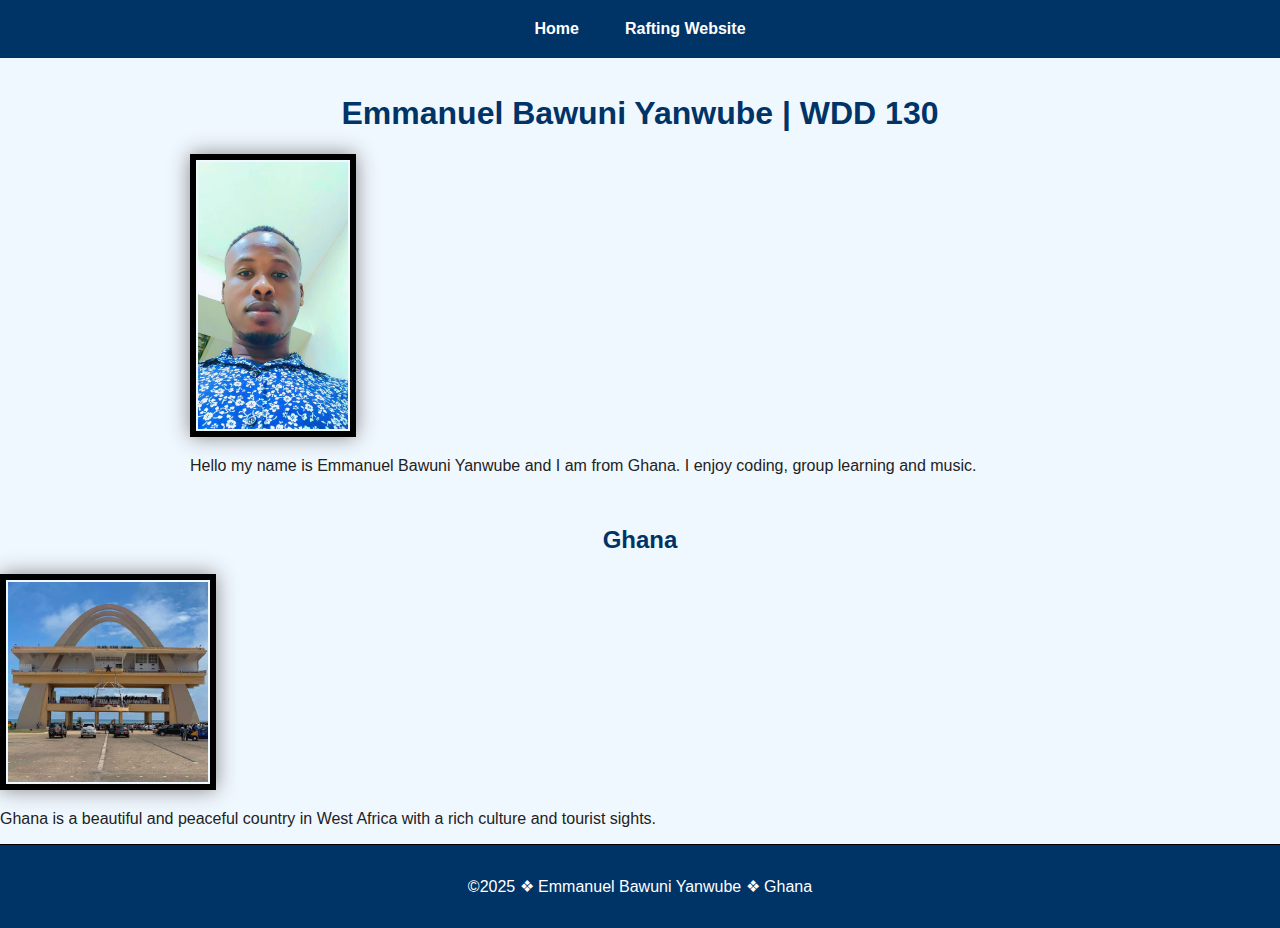
<file: index.html>
<!DOCTYPE html>
<html lang="en-US">

<head>
    <meta charset="utf-8">
    <meta name="viewport" content="width=device-width, initial-scale=1.0">
    <title>Emmanuel Bawuni Yanwube | WDD 130</title>
    <meta name="description" content="This page  created for WDD130 Assignments">
    <meta name="author" content="Emmanuel Bawuni Yanwube">

    <link rel="stylesheet" href="styles/styles.css">
</head>

<body>
    <header>
        <nav>
            <a href="#">Home</a>
            <a href="wwr/">Rafting Website</a>
        </nav>
    </header>
    <main>
        <h1>Emmanuel Bawuni Yanwube | WDD 130</h1>
        <img src="images/profile.jpg" alt="Emmanuel Bawuni Yanwube" width="200">
        <p>Hello my name is Emmanuel Bawuni Yanwube and I am from Ghana. I enjoy coding, group learning and music.</p> 
    </main>
    <aside>
        <h2>Ghana</h2>
        <img src="images/Ghana.jpg" alt="Ghana Independence Square">
        <p>Ghana is a beautiful and peaceful country in West Africa with a rich culture and tourist sights.  </p>
    </aside>
    <footer>
        <p>&copy;2025 &#10070; Emmanuel Bawuni Yanwube &#10070; Ghana </p>
    </footer>
</body>

</html>
</file>
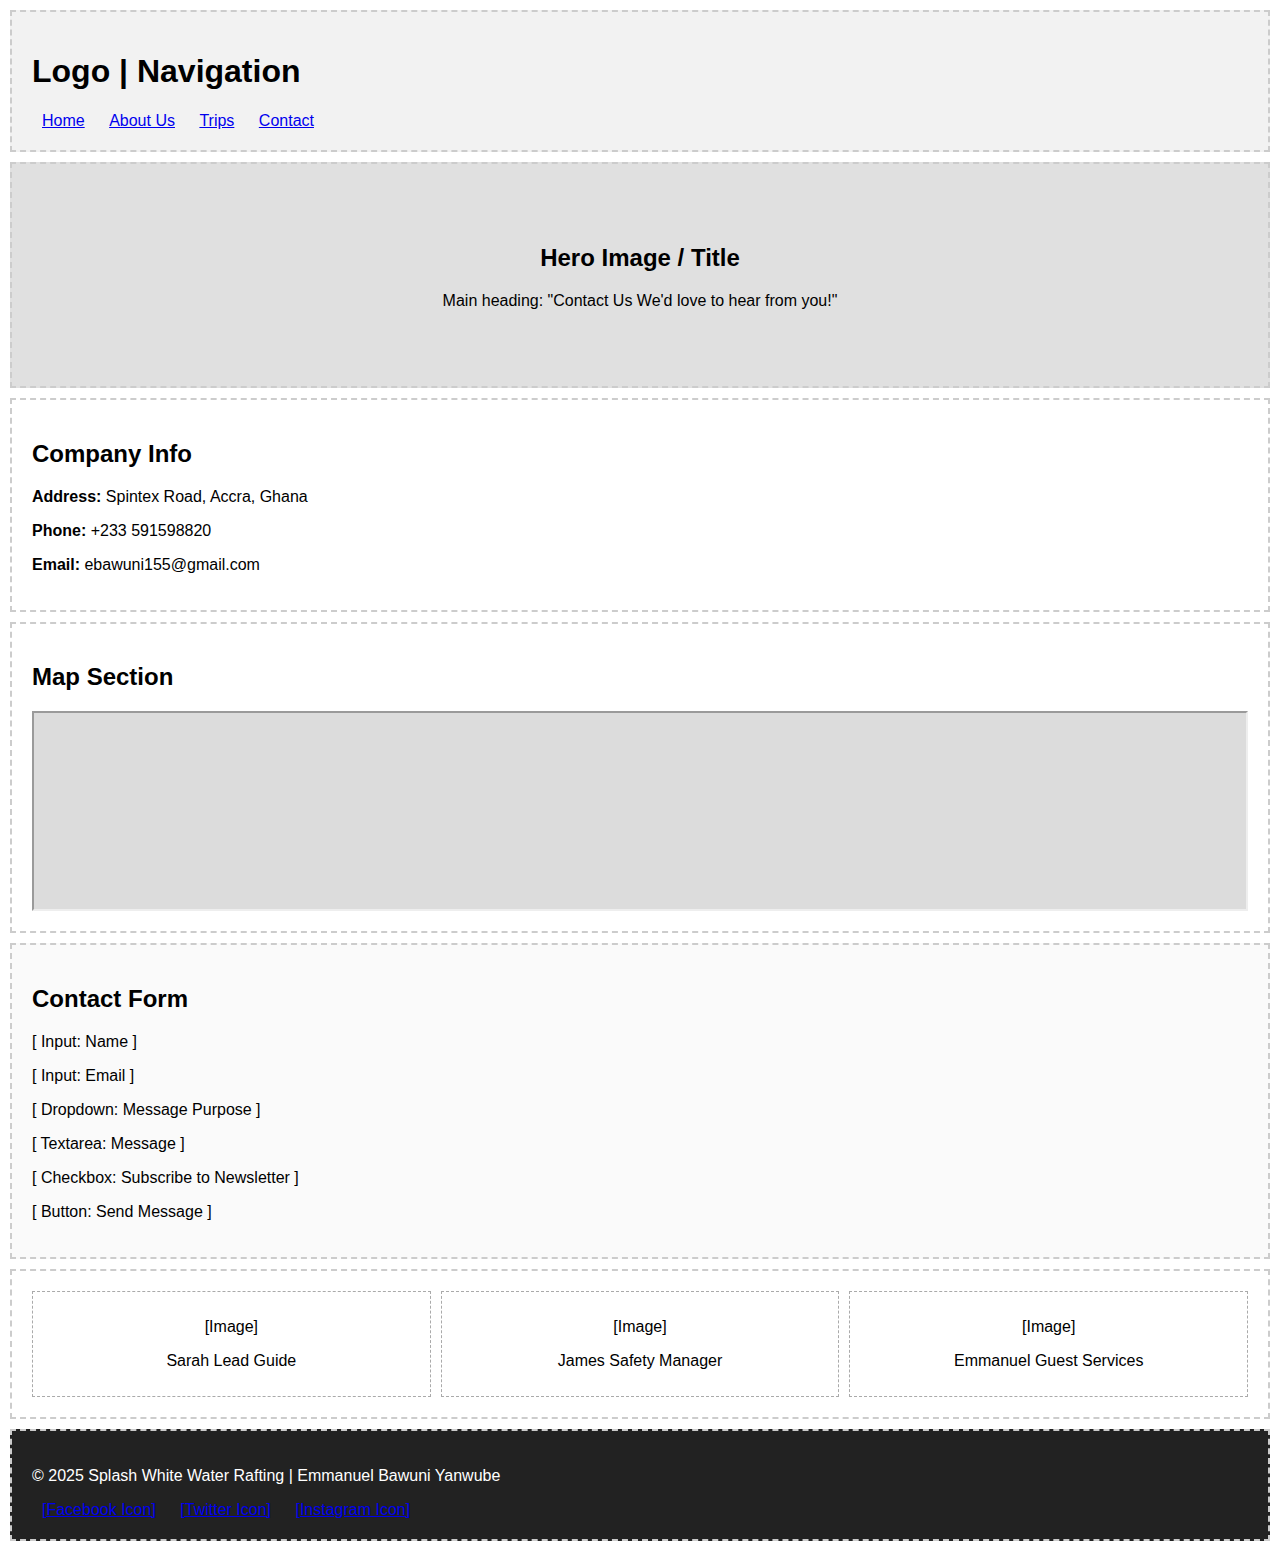
<file: week03/wireframe.html>
<!DOCTYPE html>
<html lang="en">

<head>
    <meta charset="UTF-8">
    <title>Wireframe - Contact Us</title>
    <style>
        * {
            box-sizing: border-box;
        }

        body {
            font-family: Arial, sans-serif;
            margin: 0;
            padding: 0;
        }

        header,
        footer,
        section,
        .hero,
        .form-group,
        .team {
            border: 2px dashed #ccc;
            margin: 10px;
            padding: 20px;
        }

        header {
            background: #f2f2f2;
        }

        nav a {
            margin: 0 10px;
        }

        .hero {
            background-color: #e0e0e0;
            text-align: center;
            padding: 60px 20px;
        }

        .form-group {
            background-color: #fafafa;
        }

        iframe {
            width: 100%;
            height: 200px;
            background-color: #dcdcdc;
            display: block;
        }

        .team {
            display: flex;
            justify-content: space-between;
            gap: 10px;
        }

        .employee {
            flex: 1;
            border: 1px dashed #aaa;
            padding: 10px;
            text-align: center;
        }

        footer {
            background: #222;
            color: white;
        }

        .socialmedia a {
            margin-right: 10px;
        }
    </style>
</head>

<body>

    <header>
        <h1>Logo | Navigation</h1>
        <nav>
            <a href="#">Home</a>
            <a href="#">About Us</a>
            <a href="#">Trips</a>
            <a href="#">Contact</a>
        </nav>
    </header>

    <div class="hero">
        <h2>Hero Image / Title</h2>
        <p>Main heading: "Contact Us  We'd love to hear from you!"</p>
    </div>

    <section>
        <h2>Company Info</h2>
        <p><strong>Address:</strong> Spintex Road, Accra, Ghana</p>
        <p><strong>Phone:</strong> +233 591598820</p>
        <p><strong>Email:</strong> ebawuni155@gmail.com</p>
    </section>

    <section>
        <h2>Map Section</h2>
        <iframe title="Google Map Placeholder"></iframe>
    </section>

    <section class="form-group">
        <h2>Contact Form</h2>
        <p>[ Input: Name ]</p>
        <p>[ Input: Email ]</p>
        <p>[ Dropdown: Message Purpose ]</p>
        <p>[ Textarea: Message ]</p>
        <p>[ Checkbox: Subscribe to Newsletter ]</p>
        <p>[ Button: Send Message ]</p>
    </section>

    <section class="team">
        <div class="employee">
            <p>[Image]</p>
            <p>Sarah Lead Guide</p>
        </div>
        <div class="employee">
            <p>[Image]</p>
            <p>James  Safety Manager</p>
        </div>
        <div class="employee">
            <p>[Image]</p>
            <p>Emmanuel  Guest Services</p>
        </div>
    </section>

    <footer>
        <p>&copy; 2025 Splash White Water Rafting | Emmanuel Bawuni Yanwube</p>
        <nav class="socialmedia">
            <a href="#">[Facebook Icon]</a>
            <a href="#">[Twitter Icon]</a>
            <a href="#">[Instagram Icon]</a>
        </nav>
    </footer>

</body>

</html>
</file>
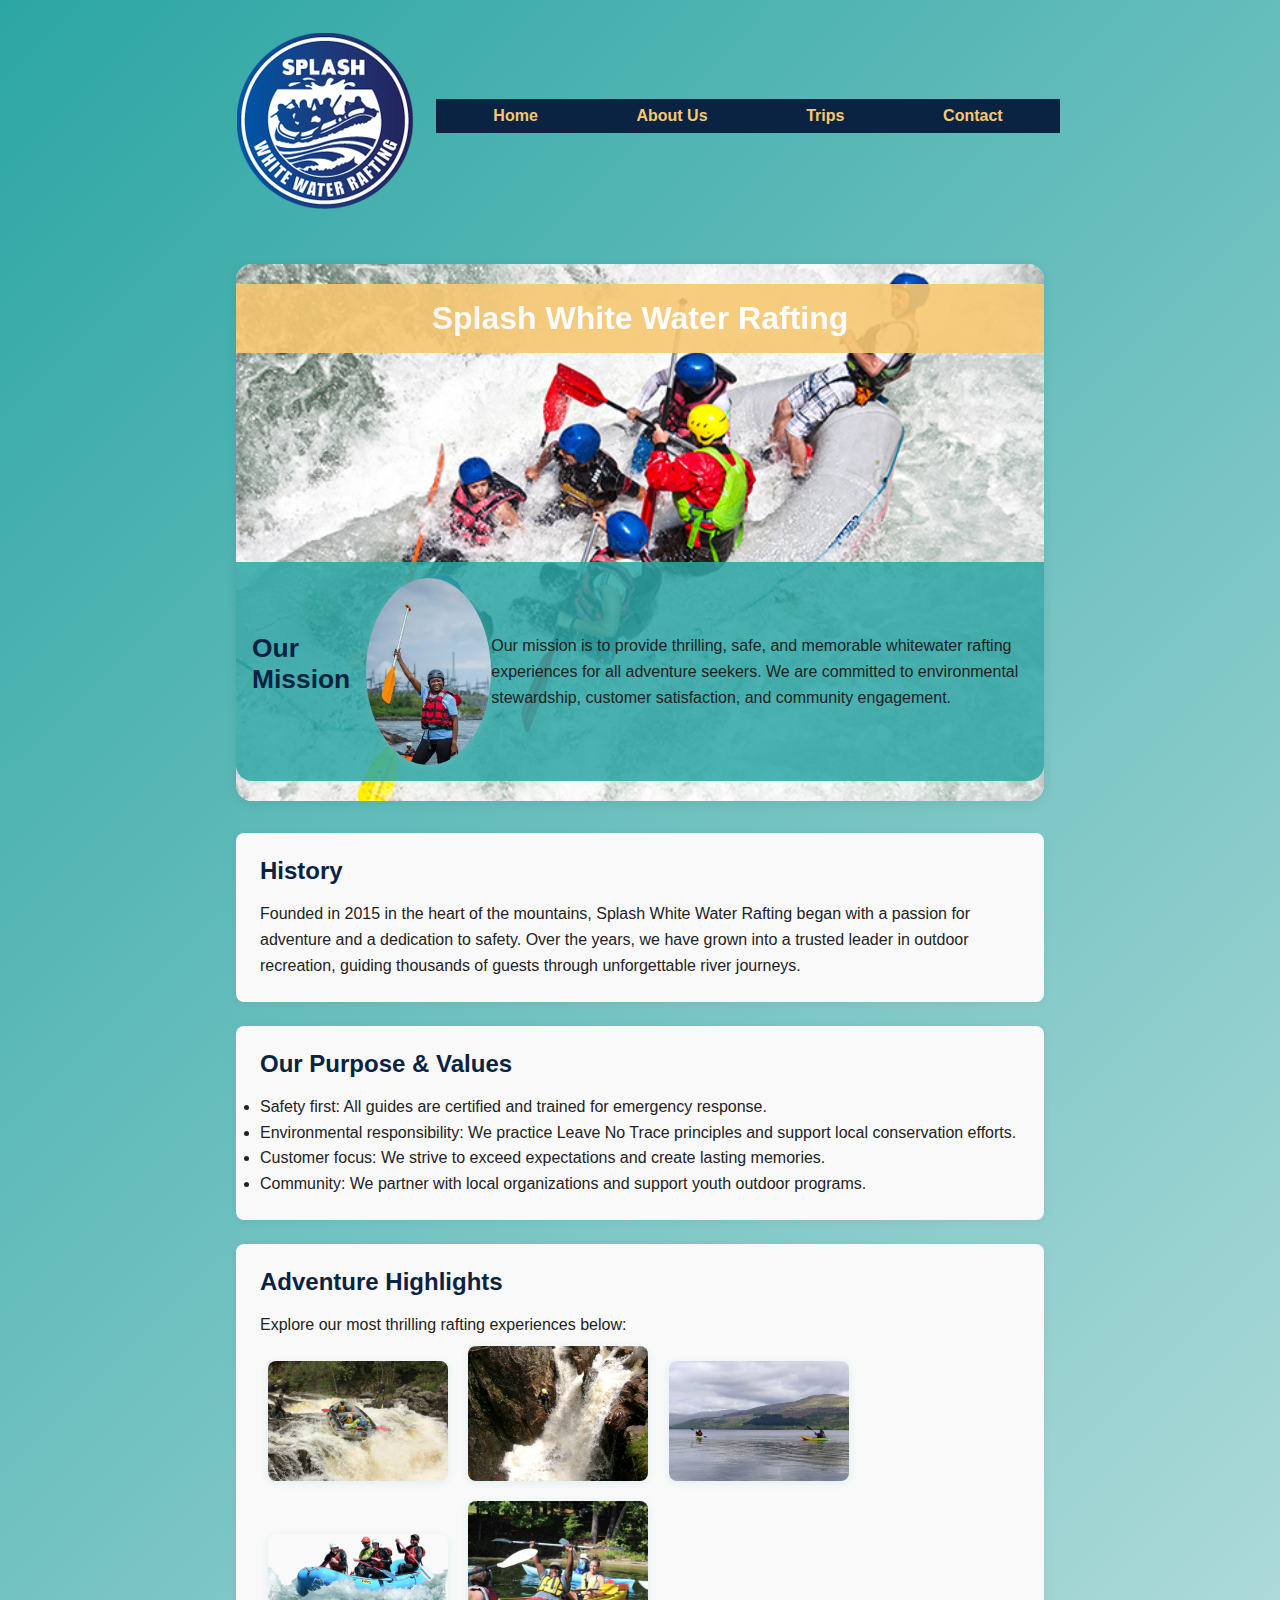
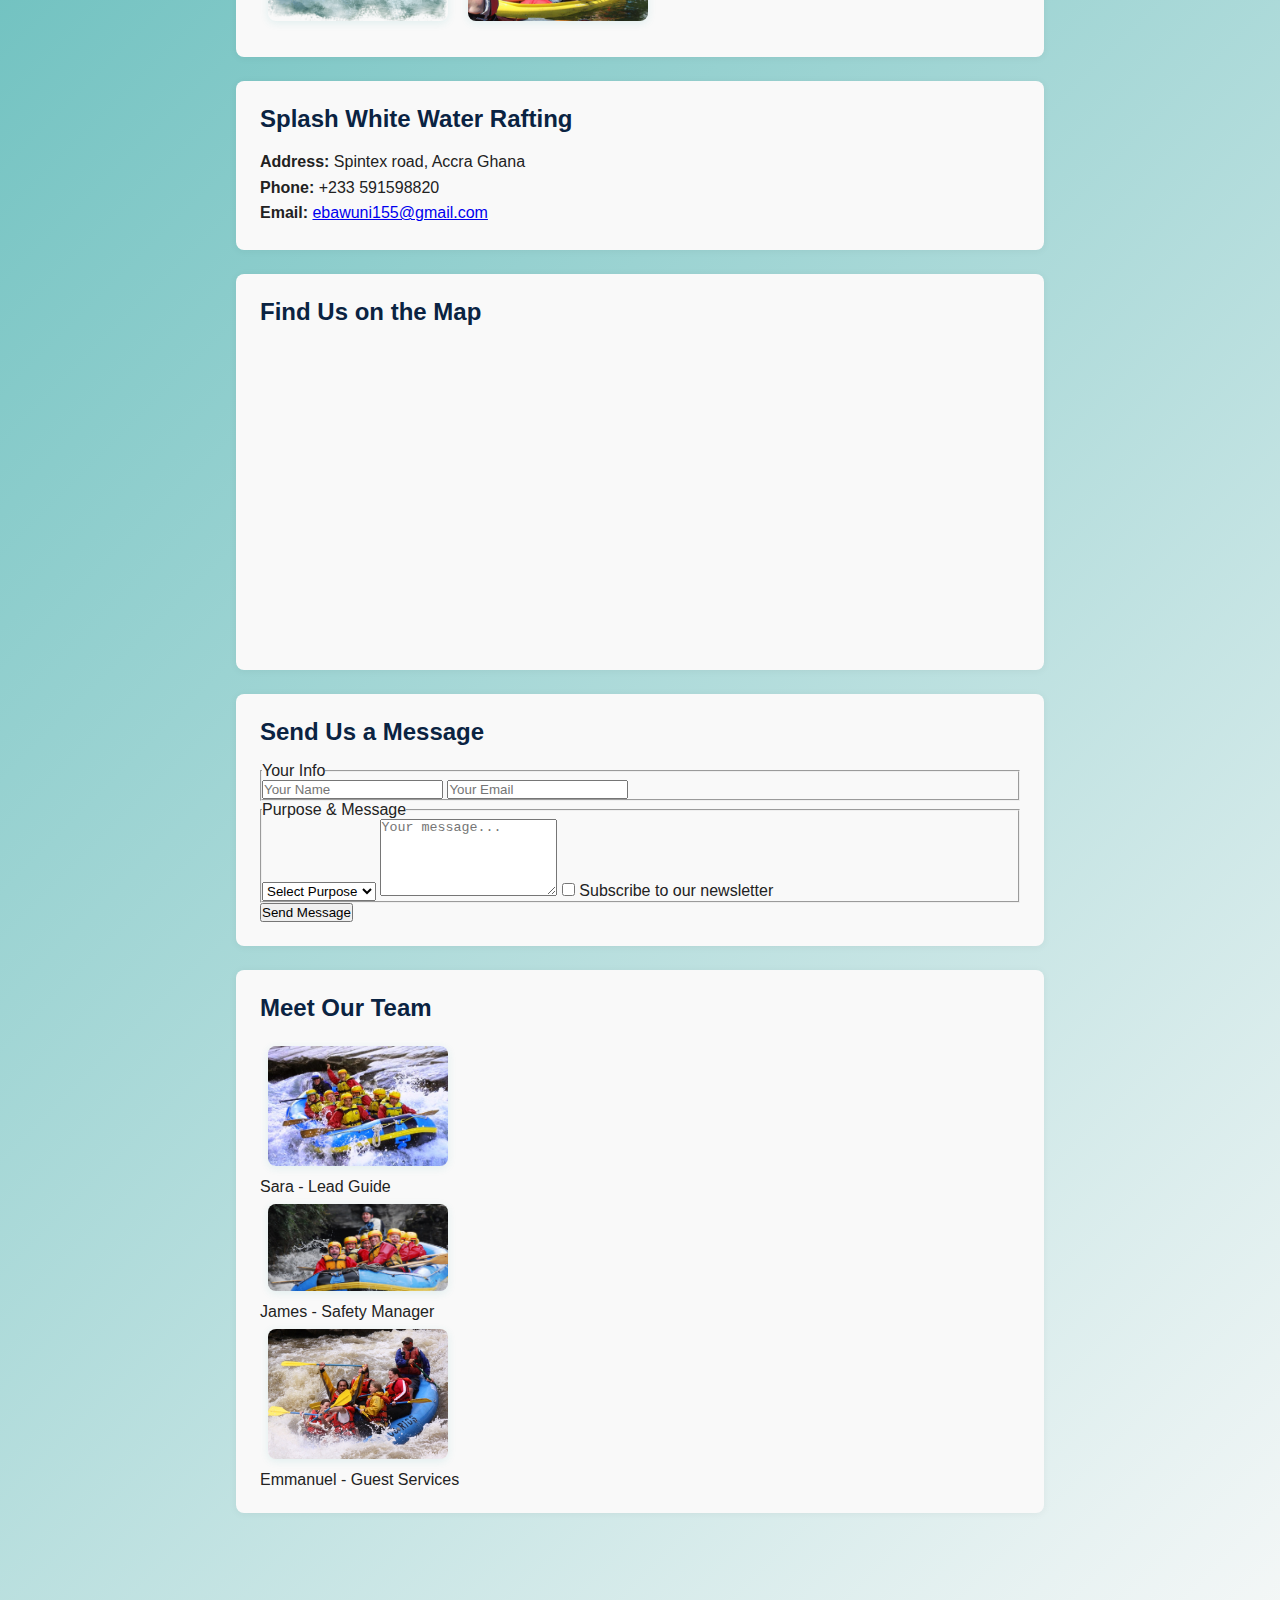
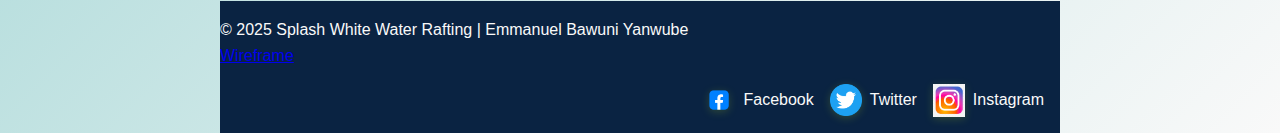
<file: wwr/contact.html>
<!DOCTYPE html>
<html lang="en">

<head>
    <meta charset="UTF-8">
    <meta name="description"
        content="Contact Splash White Water Rafting - Get in touch for bookings, inquiries, and support.">
    <meta name="author" content="Emmanuel Bawuni Yanwube">
    <meta name="viewport" content="width=device-width, initial-scale=1.0">
    <title>Contact Us - Splash White Water Rafting</title>
    <link rel="stylesheet" href="styles/rafting.css">
</head>

<body>
    <header>
        <img src="images/z-splash.png" alt="Rafting Company Logo">
        <nav>
            <a href="index.html">Home</a>
            <a href="about.html">About Us</a>
            <a href="trips.html">Trips</a>
            <a href="contact.html">Contact</a>
        </nav>
    </header>

    <main>
        <div class="hero">
            <img src="images/rafting42_600.jpg" alt="Rafting Adventure">
            <h1>Splash White Water Rafting</h1>
            <article>
                <h2>Our Mission</h2>
                <img src="images/claint.webp" alt="Happy Client">
                <p>Our mission is to provide thrilling, safe, and memorable whitewater rafting experiences for all
                    adventure seekers. We are committed to environmental stewardship, customer satisfaction, and
                    community engagement.</p>
            </article>
        </div>

        <section>
            <h2>History</h2>
            <p>Founded in 2015 in the heart of the mountains, Splash White Water Rafting began with a passion for
                adventure and a dedication to safety. Over the years, we have grown into a trusted leader in outdoor
                recreation, guiding thousands of guests through unforgettable river journeys.</p>
        </section>

        <section>
            <h2>Our Purpose & Values</h2>
            <ul>
                <li>Safety first: All guides are certified and trained for emergency response.</li>
                <li>Environmental responsibility: We practice Leave No Trace principles and support local conservation
                    efforts.</li>
                <li>Customer focus: We strive to exceed expectations and create lasting memories.</li>
                <li>Community: We partner with local organizations and support youth outdoor programs.</li>
            </ul>
        </section>

        <section>
            <h2>Adventure Highlights</h2>
            <p>Explore our most thrilling rafting experiences below:</p>
            <img src="images/raft1.JPG" alt="Rafting Adventure 1">
            <img src="images/raft2.jpg" alt="Rafting Adventure 2">
            <img src="images/raft3.jpg" alt="Rafting Adventure 3">
            <img src="images/raft4.png" alt="Rafting Adventure 4">
            <img src="images/Corey.jpg" alt="Rafting Adventure 5">
        </section>

        <!-- Required Additions for Contact Page -->
        <section class="contact-info">
            <h2> Splash White Water Rafting</h2>
            <p><strong>Address:</strong> Spintex road, Accra Ghana</p>
            <p><strong>Phone:</strong> +233 591598820</p>
            <p><strong>Email:</strong> <a href="ebawuni155@gmail.com">ebawuni155@gmail.com</a></p>
        </section>

        <section>
            <h2>Find Us on the Map</h2>
            <iframe
                src="https://www.google.com/maps/embed?pb=!1m18!1m12!1m3!1d3153.0192640498745!2d-122.40136048469172!3d37.787993979756834!2m3!1f0!2f0!3f0!3m2!1i1024!2i768!4f13.1!3m3!1m2!1s0x80858064b8194b5d%3A0x2c6e0e2d624dc7d0!2sWhitewater%20Rafting%20Adventures!5e0!3m2!1sen!2sus!4v1680000000000"
                style=" width:100%; height:300px; border:0;" allowfullscreen="" loading="lazy"
                referrerpolicy="no-referrer-when-downgrade">
            </iframe>
        </section>

        <section class="contact-form">
            <h2>Send Us a Message</h2>
            <form>
                <fieldset>
                    <legend>Your Info</legend>
                    <input type="text" name="name" placeholder="Your Name" required>
                    <input type="email" name="email" placeholder="Your Email" required>
                </fieldset>

                <fieldset>
                    <legend>Purpose & Message</legend>
                    <select name="purpose" required>
                        <option value="">Select Purpose</option>
                        <option value="booking">Booking Inquiry</option>
                        <option value="support">Support</option>
                        <option value="feedback">Feedback</option>
                        <option value="other">Other</option>
                    </select>
                    <textarea name="message" rows="5" placeholder="Your message..." required></textarea>
                    <label>
                        <input type="checkbox" name="newsletter">
                        Subscribe to our newsletter
                    </label>
                </fieldset>

                <button type="submit">Send Message</button>
            </form>
        </section>

        <section class="team">
            <h2>Meet Our Team</h2>
            <div class="employee-gallery">
                <figure>
                    <img src="images/custormer1.jpg" alt="Sarah Lead Guide">
                    <figcaption>Sara -  Lead Guide</figcaption>
                </figure>
                <figure>
                    <img src="images/custormer2.avif" alt="James Safety Manager">
                    <figcaption>James - Safety Manager</figcaption>
                </figure>
                <figure>
                    <img src="images/custormer3.jpg" alt="LindaGuest Services">
                    <figcaption>Emmanuel - Guest Services</figcaption>
                </figure>
            </div>
        </section>
    </main>

    <footer>
        <p>&copy; 2025 Splash White Water Rafting | Emmanuel Bawuni Yanwube</p>

    <p><a href="images/wireframe.pdf">Wireframe</a></p>
        <nav class="socialmedia">
            <a href="https://facebook.com" target="_blank">
                <img src="images/facebook-logo-facebook-icon-transparent-free-png.webp" alt="Facebook Logo">
                <span>Facebook</span>
            </a>
            <a href="https://twitter.com" target="_blank">
                <img src="images/twitter-icone.png" alt="Twitter Logo">
                <span>Twitter</span>
            </a>
            <a href="https://instagram.com" target="_blank">
                <img src="images/6a398e2bffd61024b7fa8c6eaf6a4e62.png" alt="Instagram Logo">
                <span>Instagram</span>
            </a>
        </nav>
    </footer>
</body>

</html>
</file>
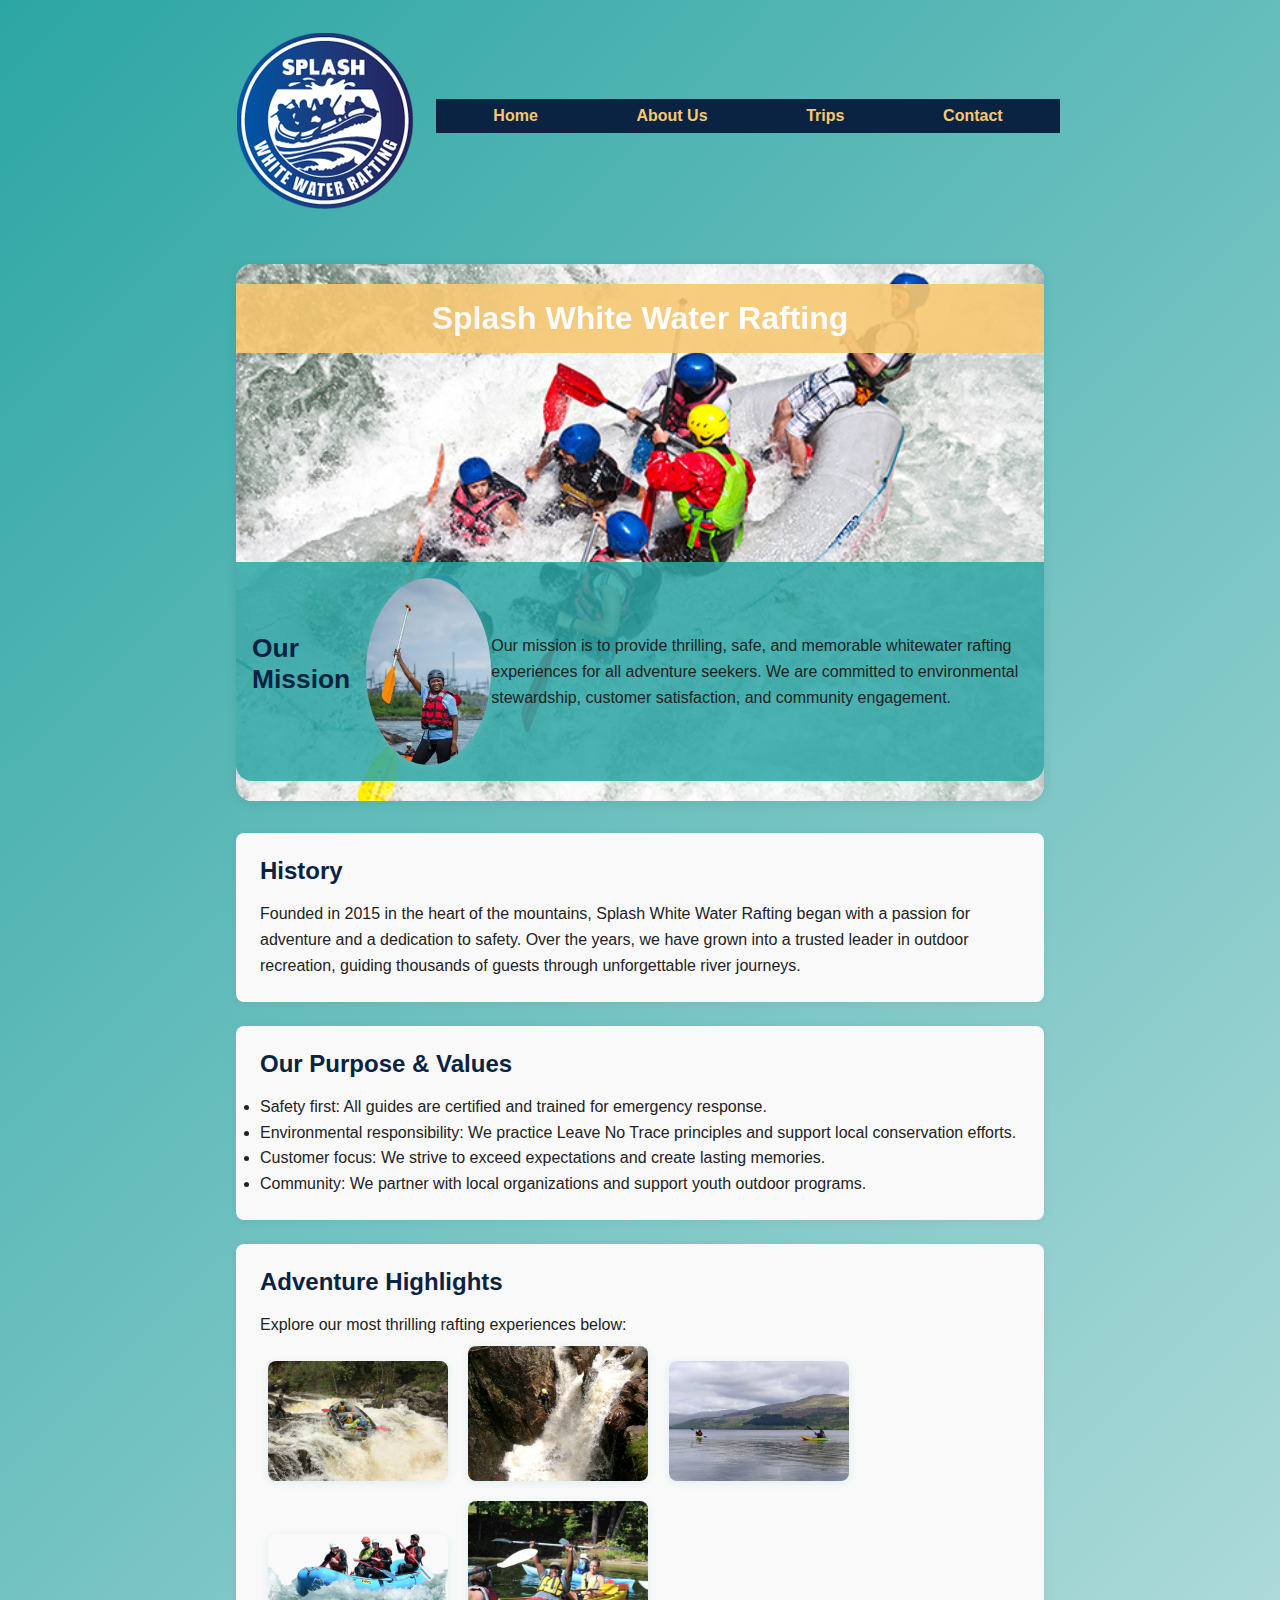
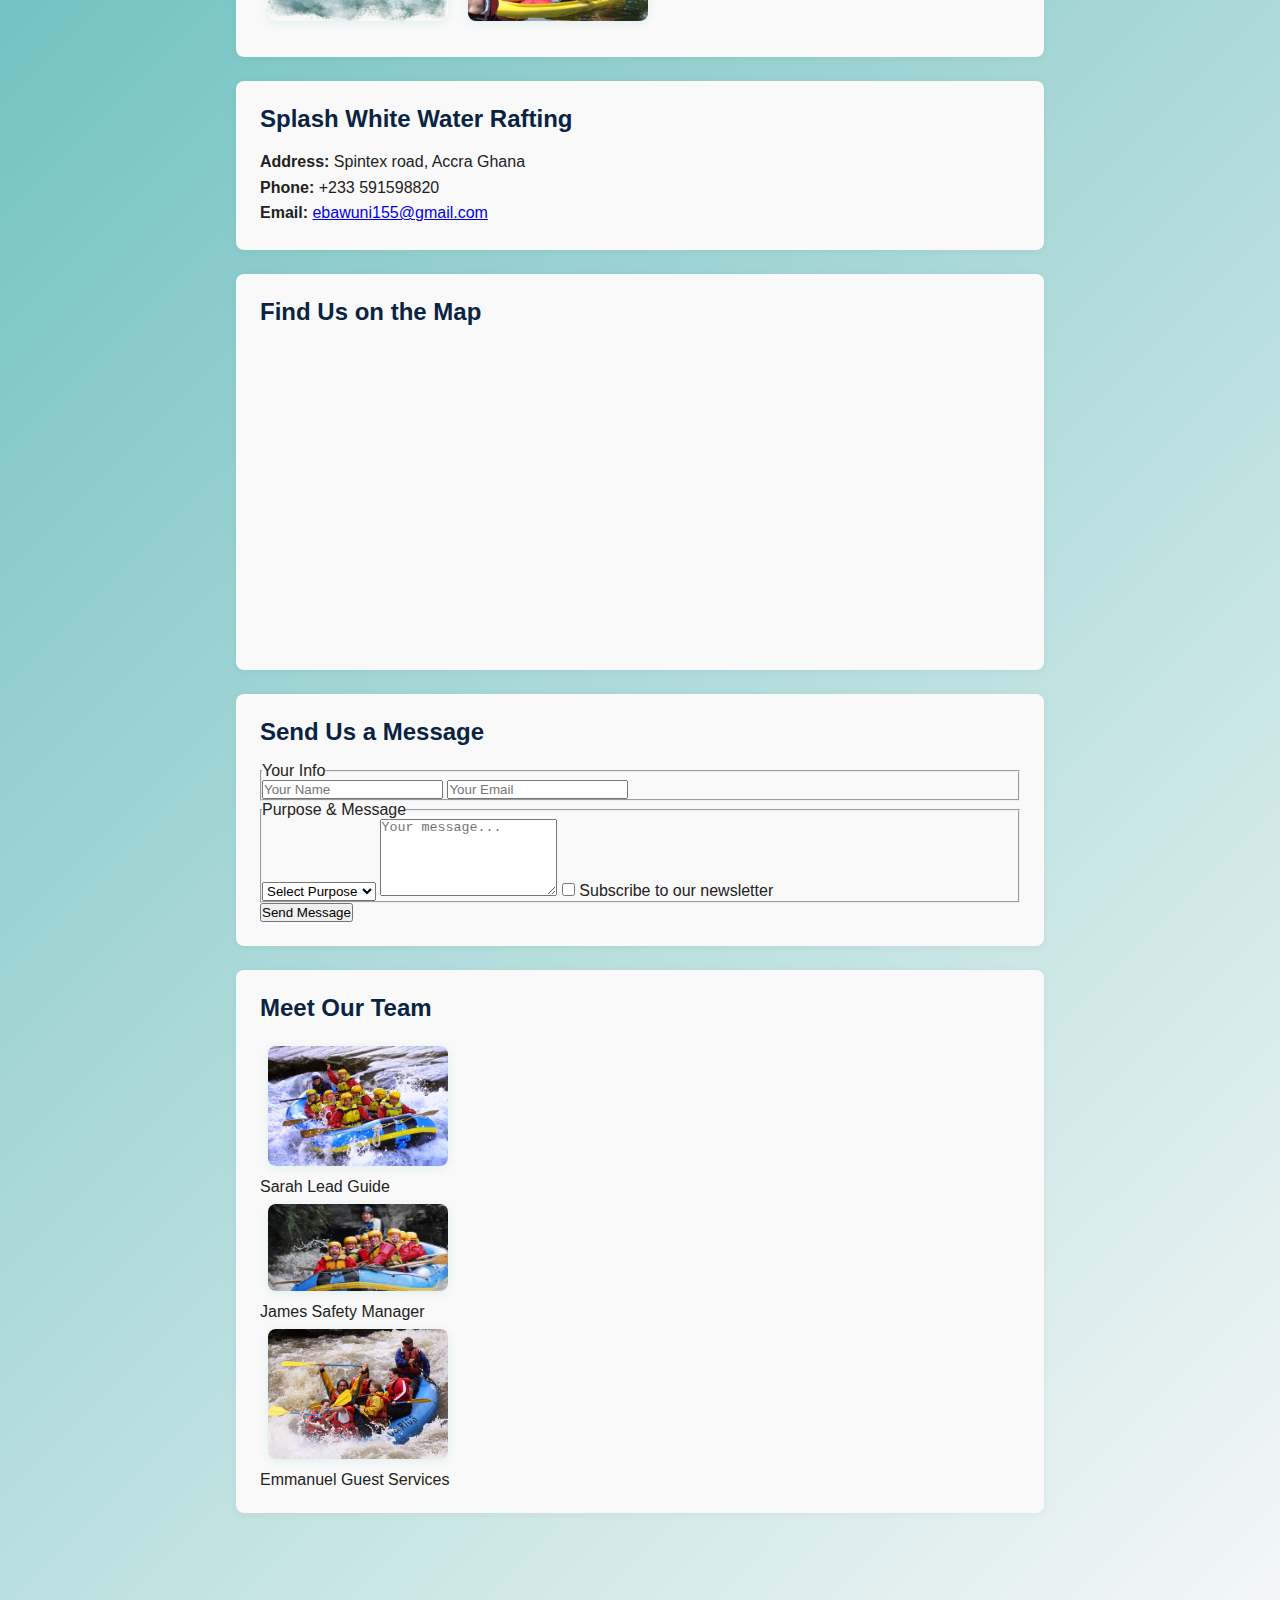
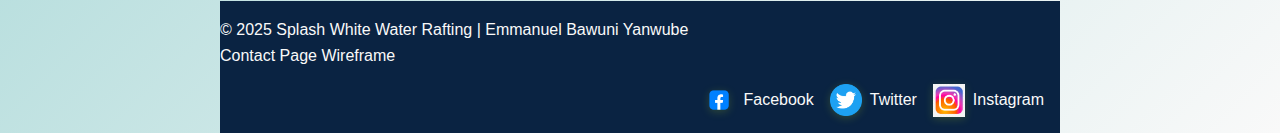
<file: wwr/Contact.html>
<!DOCTYPE html>
<html lang="en">

<head>
    <meta charset="UTF-8">
    <meta name="description"
        content="Contact Splash White Water Rafting - Get in touch for bookings, inquiries, and support.">
    <meta name="author" content="Emmanuel Bawuni Yanwube">
    <meta name="viewport" content="width=device-width, initial-scale=1.0">
    <title>Contact Us - Splash White Water Rafting</title>
    <link rel="stylesheet" href="styles/rafting.css">
</head>

<body>
    <header>
        <img src="images/z-splash.png" alt="Rafting Company Logo">
        <nav>
            <a href="index.html">Home</a>
            <a href="about.html">About Us</a>
            <a href="trips.html">Trips</a>
            <a href="contact.html">Contact</a>
        </nav>
    </header>

    <main>
        <div class="hero">
            <img src="images/rafting42_600.jpg" alt="Rafting Adventure">
            <h1>Splash White Water Rafting</h1>
            <article>
                <h2>Our Mission</h2>
                <img src="images/claint.webp" alt="Happy Client">
                <p>Our mission is to provide thrilling, safe, and memorable whitewater rafting experiences for all
                    adventure seekers. We are committed to environmental stewardship, customer satisfaction, and
                    community engagement.</p>
            </article>
        </div>

        <section>
            <h2>History</h2>
            <p>Founded in 2015 in the heart of the mountains, Splash White Water Rafting began with a passion for
                adventure and a dedication to safety. Over the years, we have grown into a trusted leader in outdoor
                recreation, guiding thousands of guests through unforgettable river journeys.</p>
        </section>

        <section>
            <h2>Our Purpose & Values</h2>
            <ul>
                <li>Safety first: All guides are certified and trained for emergency response.</li>
                <li>Environmental responsibility: We practice Leave No Trace principles and support local conservation
                    efforts.</li>
                <li>Customer focus: We strive to exceed expectations and create lasting memories.</li>
                <li>Community: We partner with local organizations and support youth outdoor programs.</li>
            </ul>
        </section>

        <section>
            <h2>Adventure Highlights</h2>
            <p>Explore our most thrilling rafting experiences below:</p>
            <img src="images/raft1.JPG" alt="Rafting Adventure 1">
            <img src="images/raft2.jpg" alt="Rafting Adventure 2">
            <img src="images/raft3.jpg" alt="Rafting Adventure 3">
            <img src="images/raft4.png" alt="Rafting Adventure 4">
            <img src="images/Corey.jpg" alt="Rafting Adventure 5">
        </section>

        <!-- Required Additions for Contact Page -->
        <section class="contact-info">
            <h2> Splash White Water Rafting</h2>
            <p><strong>Address:</strong> Spintex road, Accra Ghana</p>
            <p><strong>Phone:</strong> +233 591598820</p>
            <p><strong>Email:</strong> <a href="ebawuni155@gmail.com">ebawuni155@gmail.com</a></p>
        </section>

        <section>
            <h2>Find Us on the Map</h2>
            <iframe
                src="https://www.google.com/maps/embed?pb=!1m18!1m12!1m3!1d3153.0192640498745!2d-122.40136048469172!3d37.787993979756834!2m3!1f0!2f0!3f0!3m2!1i1024!2i768!4f13.1!3m3!1m2!1s0x80858064b8194b5d%3A0x2c6e0e2d624dc7d0!2sWhitewater%20Rafting%20Adventures!5e0!3m2!1sen!2sus!4v1680000000000"
                style=" width:100%; height:300px; border:0;" allowfullscreen="" loading="lazy"
                referrerpolicy="no-referrer-when-downgrade">
            </iframe>
        </section>

        <section class="contact-form">
            <h2>Send Us a Message</h2>
            <form>
                <fieldset>
                    <legend>Your Info</legend>
                    <input type="text" name="name" placeholder="Your Name" required>
                    <input type="email" name="email" placeholder="Your Email" required>
                </fieldset>

                <fieldset>
                    <legend>Purpose & Message</legend>
                    <select name="purpose" required>
                        <option value="">Select Purpose</option>
                        <option value="booking">Booking Inquiry</option>
                        <option value="support">Support</option>
                        <option value="feedback">Feedback</option>
                        <option value="other">Other</option>
                    </select>
                    <textarea name="message" rows="5" placeholder="Your message..." required></textarea>
                    <label>
                        <input type="checkbox" name="newsletter">
                        Subscribe to our newsletter
                    </label>
                </fieldset>

                <button type="submit">Send Message</button>
            </form>
        </section>

        <section class="team">
            <h2>Meet Our Team</h2>
            <div class="employee-gallery">
                <figure>
                    <img src="images/custormer1.jpg" alt="Sarah Lead Guide">
                    <figcaption>Sarah Lead Guide</figcaption>
                </figure>
                <figure>
                    <img src="images/custormer2.avif" alt="James Safety Manager">
                    <figcaption>James Safety Manager</figcaption>
                </figure>
                <figure>
                    <img src="images/custormer3.jpg" alt="LindaGuest Services">
                    <figcaption>Emmanuel Guest Services</figcaption>
                </figure>
            </div>
        </section>
    </main>

    <footer>
        <p>&copy; 2025 Splash White Water Rafting | Emmanuel Bawuni Yanwube</p>

        <p><a href="images/wireframe.pdf" target="_blank">
            
        </a> Contact Page Wireframe</a></p>
                
        <nav class="socialmedia">
            <a href="https://facebook.com" target="_blank">
                <img src="images/facebook-logo-facebook-icon-transparent-free-png.webp" alt="Facebook Logo">
                <span>Facebook</span>
            </a>
            <a href="https://twitter.com" target="_blank">
                <img src="images/twitter-icone.png" alt="Twitter Logo">
                <span>Twitter</span>
            </a>
            <a href="https://instagram.com" target="_blank">
                <img src="images/6a398e2bffd61024b7fa8c6eaf6a4e62.png" alt="Instagram Logo">
                <span>Instagram</span>
            </a>
        </nav>
    </footer>
</body>

</html>
</file>
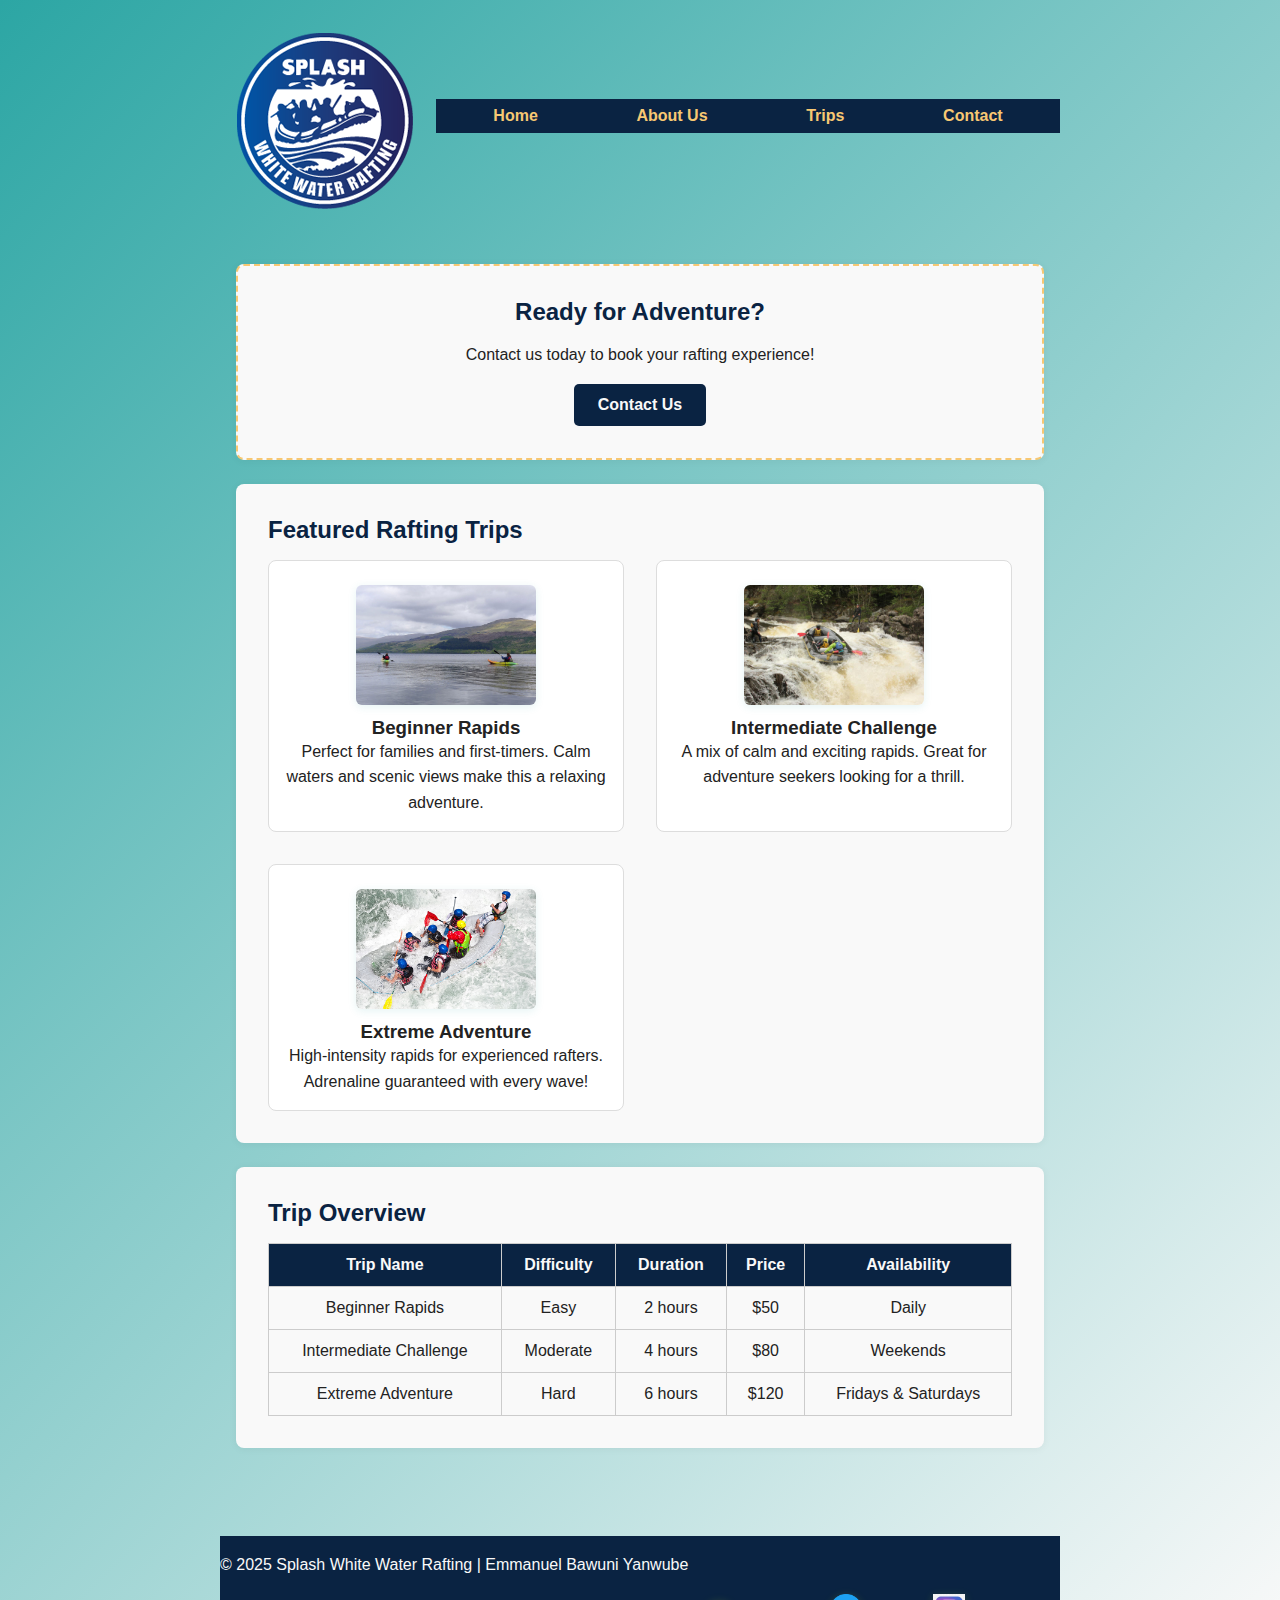
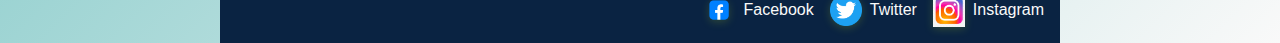
<file: wwr/trips.html>
<!DOCTYPE html>
<html lang="en">

<head>
    <meta charset="UTF-8">
    <meta name="description" content="Explore our exciting white water rafting trips. Book your adventure today!">
    <meta name="author" content="Emmanuel Bawuni Yanwube">
    <meta name="viewport" content="width=device-width, initial-scale=1.0">
    <title>Trips - Splash White Water Rafting</title>
    <link rel="stylesheet" href="styles/rafting.css">
</head>

<body>
    <header>
        <img src="images/z-splash.png" alt="Rafting Company Logo">
        <nav>
            <a href="index.html">Home</a>
            <a href="about.html">About Us</a>
            <a href="trips.html">Trips</a>
            <a href="contact.html">Contact</a>
        </nav>
    </header>

    <main>
        <section class="cta">
            <h2>Ready for Adventure?</h2>
            <p>Contact us today to book your rafting experience!</p>
            <a href="contact.html" class="button">Contact Us</a>
        </section>

        <section class="trip-descriptions">
            <h2>Featured Rafting Trips</h2>
            <div class="trip-grid">
                <div class="trip">
                    <img src="images/raft3.jpg" alt="Beginner Rafting">
                    <h3>Beginner Rapids</h3>
                    <p>Perfect for families and first-timers. Calm waters and scenic views make this a relaxing
                        adventure.</p>
                </div>
                <div class="trip">
                    <img src="images/raft1.JPG" alt="Intermediate Rafting">
                    <h3>Intermediate Challenge</h3>
                    <p>A mix of calm and exciting rapids. Great for adventure seekers looking for a thrill.</p>
                </div>
                <div class="trip">
                    <img src="images/rafting42_600.jpg" alt="Advanced Rafting">
                    <h3>Extreme Adventure</h3>
                    <p>High-intensity rapids for experienced rafters. Adrenaline guaranteed with every wave!</p>
                </div>
            </div>
        </section>

        <section class="trip-table">
            <h2>Trip Overview</h2>
            <table>
                <thead>
                    <tr>
                        <th>Trip Name</th>
                        <th>Difficulty</th>
                        <th>Duration</th>
                        <th>Price</th>
                        <th>Availability</th>
                    </tr>
                </thead>
                <tbody>
                    <tr>
                        <td>Beginner Rapids</td>
                        <td>Easy</td>
                        <td>2 hours</td>
                        <td>$50</td>
                        <td>Daily</td>
                    </tr>
                    <tr>
                        <td>Intermediate Challenge</td>
                        <td>Moderate</td>
                        <td>4 hours</td>
                        <td>$80</td>
                        <td>Weekends</td>
                    </tr>
                    <tr>
                        <td>Extreme Adventure</td>
                        <td>Hard</td>
                        <td>6 hours</td>
                        <td>$120</td>
                        <td>Fridays & Saturdays</td>
                    </tr>
                </tbody>
            </table>
        </section>
    </main>

    <footer>
        <p>&copy; 2025 Splash White Water Rafting | Emmanuel Bawuni Yanwube</p>
        <nav class="socialmedia">
            <a href="https://facebook.com" target="_blank">
                <img src="images/facebook-logo-facebook-icon-transparent-free-png.webp" alt="Facebook Logo">
                <span>Facebook</span>
            </a>
            <a href="https://twitter.com" target="_blank">
                <img src="images/twitter-icone.png" alt="Twitter Logo">
                <span>Twitter</span>
            </a>
            <a href="https://instagram.com" target="_blank">
                <img src="images/6a398e2bffd61024b7fa8c6eaf6a4e62.png" alt="Instagram Logo">
                <span>Instagram</span>
            </a>
        </nav>
    </footer>
</body>
</htm
</file>
<file: styles/styles.css>
:root {
    --main-blue: #003366;
    /* Nervy Blue */
    --main-yellow: #FFD700;
    /* Golden Yellow */
    --main-white: #ffffff;
    --main-black: #000000;
    --main-gray: #888888;
    --main-border-radius: 6px;
    --main-padding: 10px;
    --main-img-width: 150px;
    --aside-img-width: 200px;
    --main-bg: #f0f8ff;
    /* Light blue background */
    --main-text: #222222;
    --main-max-width: 900px;
    --aside-width: 20rem;
    --aside-margin: 1rem;
    --aside-padding: 1rem;
    --footer-margin-top: 15px;
}

/* General Layout */
body {
    font-family: 'Segoe UI', Tahoma, Geneva, Verdana, sans-serif;
    background-color: var(--main-bg);
    color: var(--main-text);
    margin: 0;
    padding: 0;
}

main {
    max-width: var(--main-max-width);
    margin: 0 auto;
    padding: 1rem;
}

h1,
h2 {
    color: var(--main-blue);
    text-align: center;
}

/* Navigation */
nav {
    background-color: var(--main-blue);
    padding: var(--main-padding);
    display: flex;
    justify-content: center;
    gap: 1rem;
}

nav a {
    color: var(--main-white);
    text-decoration: none;
    padding: 10px 15px;
    font-weight: bold;
    border-radius: var(--main-border-radius);
    transition: background-color 0.3s ease;
}

nav a:hover {
    background-color: var(--main-yellow);
    color: var(--main-blue);
}

/* Images */
img {
    width: var(--main-img-width);
    height: auto;
    border: var(--main-border-radius) solid var(--main-black);
    padding: 2px;
    box-shadow: 0 0 20px var(--main-gray);
}

main img {
    width: var(--main-img-width);
}

aside img {
    width: var(--aside-img-width);
}

/* Contact Info */
.contact-info {
    background-color: var(--main-white);
    padding: 1rem 2rem;
    margin-bottom: 2rem;
    border-radius: var(--main-border-radius);
    box-shadow: 0 0 10px rgba(0, 0, 0, 0.1);
}

/* Google Map */
iframe {
    border: none;
    border-radius: var(--main-border-radius);
    margin-top: 1rem;
}

/* Employee Gallery */
.team {
    margin-bottom: 2rem;
}

.employee-gallery {
    display: flex;
    gap: 1rem;
    justify-content: center;
    flex-wrap: wrap;
}

.employee-gallery figure {
    text-align: center;
    max-width: 200px;
}

.employee-gallery img {
    width: 100%;
    border-radius: var(--main-border-radius);
    border: 3px solid var(--main-yellow);
}

/* Contact Form */
.contact-form {
    background-color: var(--main-white);
    padding: 2rem;
    border-radius: var(--main-border-radius);
    box-shadow: 0 0 10px rgba(0, 0, 0, 0.1);
}

form {
    display: flex;
    flex-direction: column;
    gap: 1rem;
}

input[type="text"],
input[type="email"],
textarea {
    padding: 0.5rem;
    border: 1px solid #ccc;
    border-radius: var(--main-border-radius);
    font-size: 1rem;
}

fieldset {
    border: none;
    padding: 0;
}

legend {
    font-weight: bold;
    margin-bottom: 0.5rem;
}

button[type="submit"] {
    background-color: var(--main-yellow);
    color: var(--main-blue);
    padding: 0.75rem;
    border: none;
    border-radius: var(--main-border-radius);
    font-weight: bold;
    font-size: 1rem;
    cursor: pointer;
    transition: background-color 0.3s ease;
}

button[type="submit"]:hover {
    background-color: #e6c200;
}

/* Footer */
footer {
    margin-top: var(--footer-margin-top);
    border-top: 1px solid var(--main-black);
    text-align: center;
    padding: 1rem;
    background-color: var(--main-blue);
    color: var(--main-white);
}

footer a {
    color: var(--main-yellow);
    text-decoration: underline;
}

footer a:hover {
    color: var(--main-white);
}

/* Social Media Icons */
.socialmedia {
    display: flex;
    justify-content: center;
    gap: 1rem;
    margin-top: 1rem;
}

.socialmedia a {
    display: flex;
    align-items: center;
    gap: 0.5rem;
    color: var(--main-white);
    text-decoration: none;
}

.socialmedia img {
    width: 24px;
    height: 24px;
}
</file>
<file: wwr/styles/rafting.css>
/* Modern Rafting Site Color Palette */
:root {
  --primary-color: #0a2342;
  /* Deep navy blue */
  --secondary-color: #2ca6a4;
  /* Vibrant teal */
  --accent1-color: #f7c873;
  /* Warm gold */
  --accent2-color: #f9f9f9;
  /* Soft white */
  --text-color: #222;
  --heading-font: 'Montserrat', Arial, sans-serif;
  --body-font: 'Open Sans', Arial, sans-serif;
}

/* Universal box-model reset */
* {
  margin: 0;
  padding: 0;
  box-sizing: border-box;
}

body {
  font-family: var(--body-font);
  color: var(--text-color);
  background: linear-gradient(135deg, var(--secondary-color) 0%, var(--accent2-color) 100%);
  min-height: 100vh;
}

header,
main,
footer {
  width: 840px;
  margin: 0 auto;
}

/* Header layout using CSS Grid */
header {
  display: grid;
  grid-template-columns: auto 1fr;
  align-items: center;
  gap: 1rem;
  padding: 1rem 0;
}

/* Navigation using Flexbox */
header nav {
  display: flex;
  justify-content: space-around;
  align-items: center;
  background-color: var(--primary-color);
  padding: 0.5rem;
}

header nav a {
  color: var(--accent1-color);
  text-decoration: none;
  margin: 0 1rem;
  font-weight: 700;
  transition: color 0.2s;
}

header nav a:hover {
  color: var(--accent2-color);
}

/* Hero Section */
.hero {
  position: relative;
  background: var(--accent2-color);
  border-radius: 1rem;
  box-shadow: 0 2px 12px rgba(0, 0, 0, 0.08);
  margin-bottom: 2rem;
  overflow: hidden;
}

.hero img {
  display: block;
  width: 100%;
  height: auto;
}

.hero h1 {
  position: absolute;
  top: 20px;
  width: 100%;
  padding: 16px;
  text-align: center;
  opacity: 0.9;
  background-color: var(--accent1-color);
  color: #fff;
  font-family: var(--heading-font);
}

.hero article {
  position: absolute;
  bottom: 20px;
  left: 0;
  width: 100%;
  background: rgba(44, 166, 164, 0.85);
  color: #fff;
  padding: 16px;
  border-radius: 0 0 1rem 1rem;
  font-size: 1.1rem;
  display: flex;
  align-items: center;
  justify-content: center;
}

.hero article img {
  float: right;
  width: 125px;
  margin-left: 16px;
  border-radius: 50%;
  box-shadow: 0 2px 8px rgba(230, 236, 231, 0.12);
}

/* Main Content */
main {
  padding: 2rem 1rem;
}

section {
  background: var(--accent2-color);
  border-radius: 0.5rem;
  box-shadow: 0 1px 8px rgba(0, 0, 0, 0.05);
  margin-bottom: 1.5rem;
  padding: 1.5rem;
}

h1,
h2 {
  font-family: var(--heading-font);
  color: var(--primary-color);
}

h2 {
  margin-bottom: 1rem;
}

p,
ul {
  font-size: 1rem;
  line-height: 1.6;
  color: var(--text-color);
}

/* Gallery images */
section img {
  border-radius: 0.5rem;
  box-shadow: 0 2px 8px rgba(44, 166, 164, 0.12);
  margin: 0.5rem;
  max-width: 180px;
  height: auto;
}

/* Footer */
footer {
        background-color: var(--primary-color);
        color: var(--accent2-color);
        text-align: center;
        padding: 1rem 0;
        margin-top: 2rem;
      }
footer p {
  text-decoration: none;
    color: var(--accent2-color);
    display: flex;
    text-align: center;
}

footer .socialmedia {
  display: flex;
  justify-content: flex-end;
  align-items: center;
  gap: 1rem;
  margin-top: 1rem;
  padding-right: 1rem;
}

footer .socialmedia a {
  text-decoration: none;
  color: var(--accent2-color);
  display: flex;
  align-items: center;
  gap: 0.5rem;
}

footer .socialmedia a img {
  width: 32px;
  filter: drop-shadow(0 2px 4px rgba(191, 230, 20, 0.2));
}

/* Trips Page Additions */

/* Call to Action */
.cta {
  text-align: center;
  background-color: var(--accent2-color);
  padding: 2rem;
  border: 2px dashed var(--accent1-color);
}

.cta .button {
  display: inline-block;
  padding: 0.75rem 1.5rem;
  background-color: var(--primary-color);
  color: var(--accent2-color);
  text-decoration: none;
  border-radius: 5px;
  margin-top: 1rem;
  font-weight: bold;
}

/* Trip Descriptions Grid */
.trip-descriptions {
  padding: 2rem;
}

.trip-grid {
  display: grid;
  grid-template-columns: repeat(auto-fit, minmax(250px, 1fr));
  gap: 2rem;
}

.trip {
  background-color: white;
  border: 1px solid #ddd;
  padding: 1rem;
  border-radius: 8px;
  text-align: center;
}

.trip img {
  width: 100%;
  height: auto;
  border-radius: 6px;
}

/* Trip Table */
.trip-table {
  padding: 2rem;
}

.trip-table table {
  width: 100%;
  border-collapse: collapse;
}

.trip-table th,
.trip-table td {
  border: 1px solid #ccc;
  padding: 0.75rem;
  text-align: center;
}

.trip-table th {
  background-color: var(--primary-color);
  color: var(--accent2-color);
}
</file>
